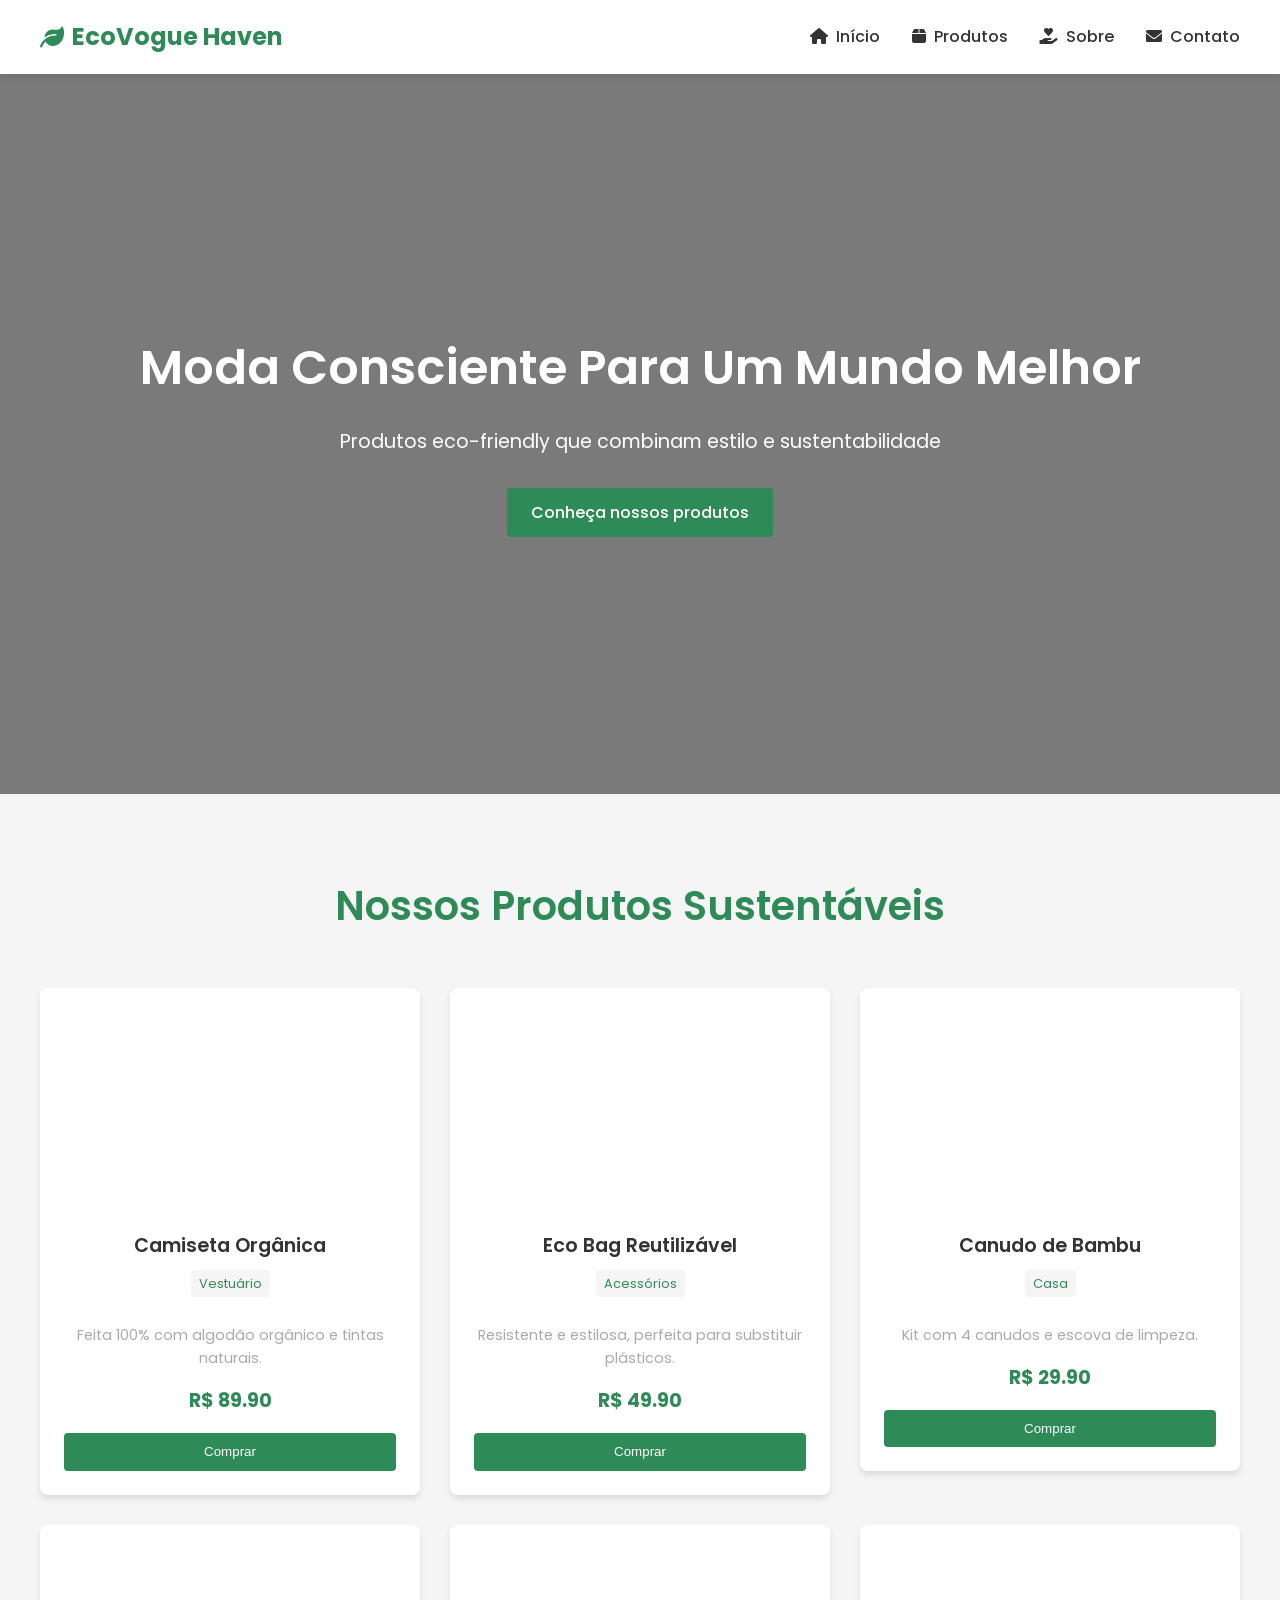
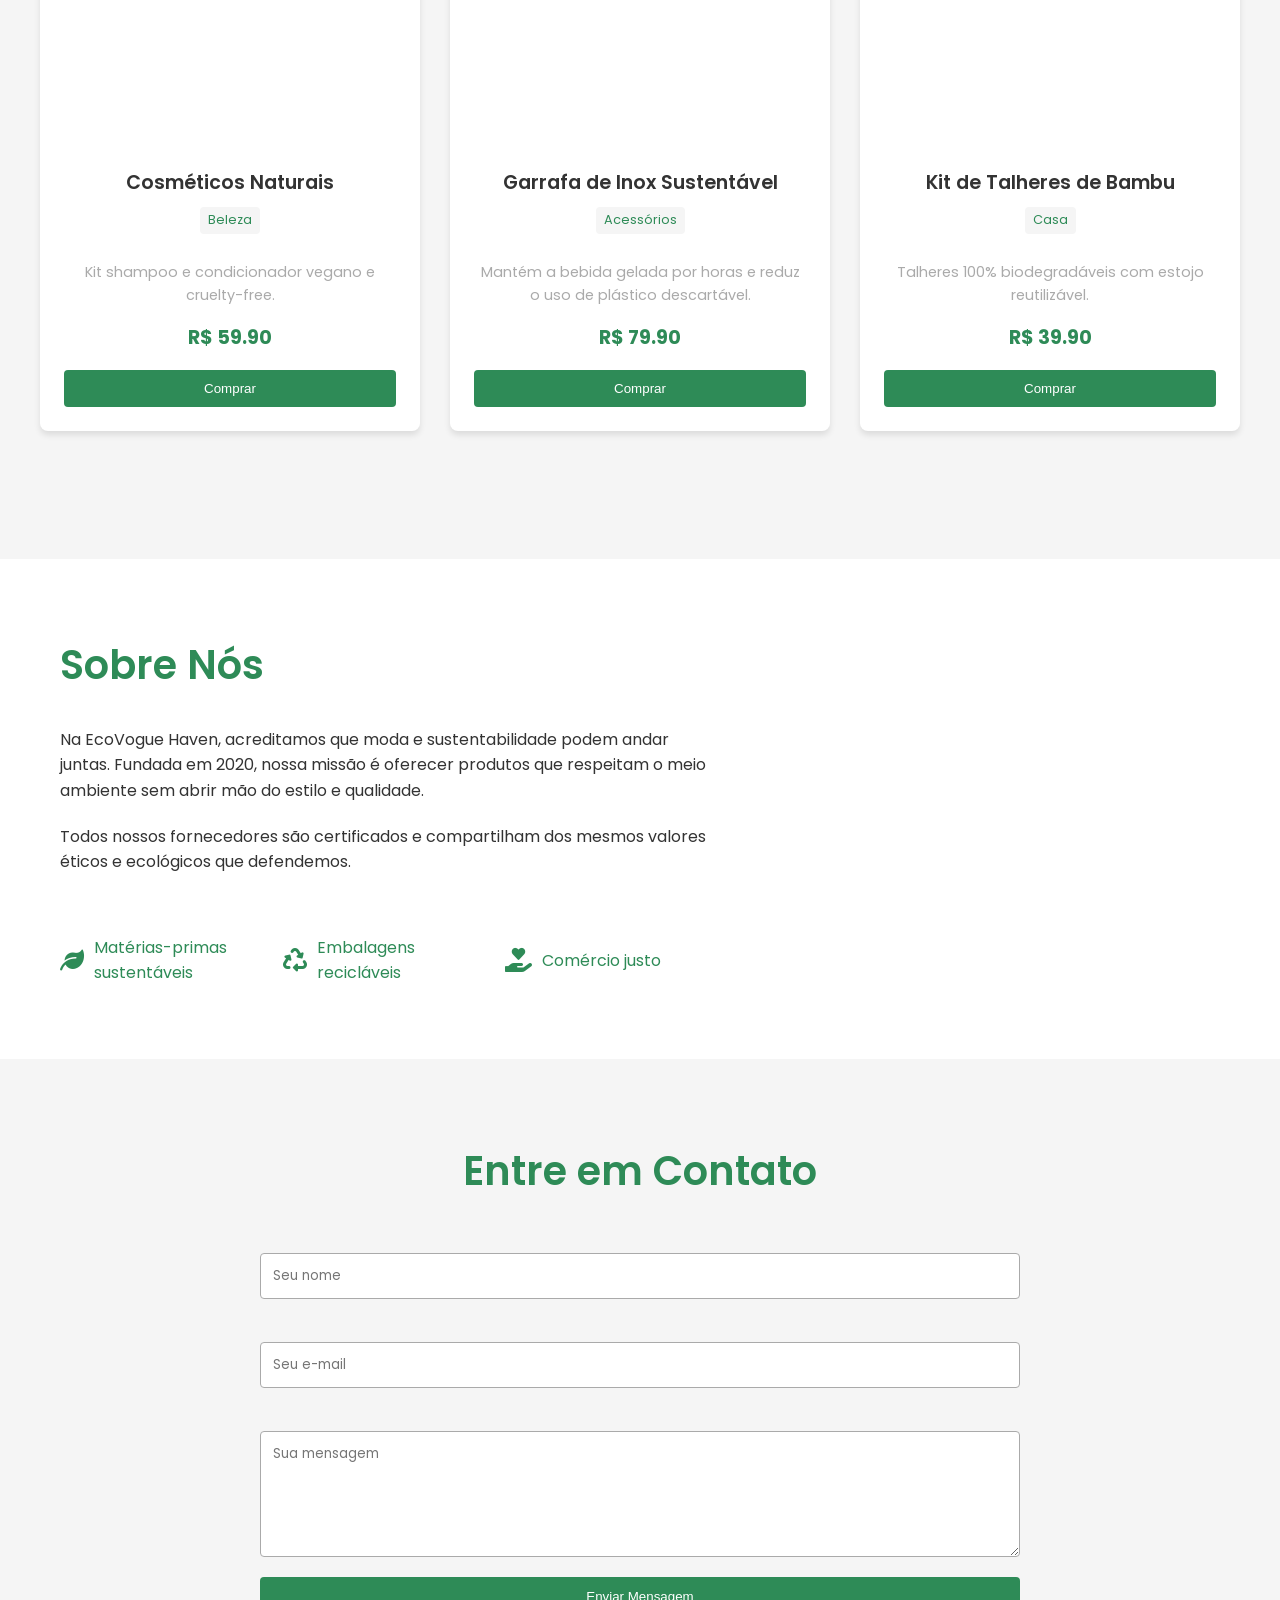
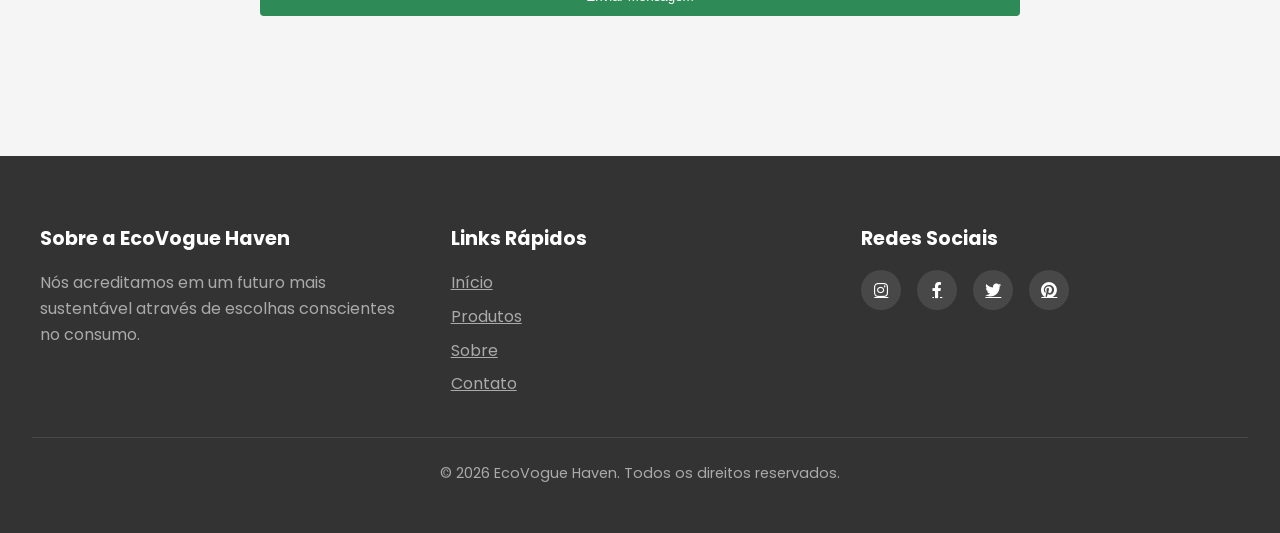
<file: index.html>
<!DOCTYPE html>
<html lang="pt-br">
<head>
    <meta charset="UTF-8">
    <meta name="viewport" content="width=device-width, initial-scale=1.0">
    <title>EcoVogue Haven | Produtos Sustentáveis</title>
    <link rel="stylesheet" href="style.css">
    <link href="https://fonts.googleapis.com/css2?family=Poppins:wght@300;400;500;600;700&display=swap" rel="stylesheet">
    <link rel="stylesheet" href="https://cdnjs.cloudflare.com/ajax/libs/font-awesome/6.0.0/css/all.min.css">
    
</head>
<body>
    <custom-navbar></custom-navbar>

    <main>
      
        <section class="hero">
            <div class="hero-content">
                <h1>Moda Consciente Para Um Mundo Melhor</h1>
                <p>Produtos eco-friendly que combinam estilo e sustentabilidade</p>
                <a href="#products" class="btn">Conheça nossos produtos</a>
            </div>
        </section>

        
        <section id="products" class="products-section">
            <h2>Nossos Produtos Sustentáveis</h2>
            <div class="products-grid">
                <custom-product-card
                    image="https://images.unsplash.com/photo-1523381210434-271e8be1f52b" 
                    title="Camiseta Orgânica" 
                    price="89.90" 
                    description="Feita 100% com algodão orgânico e tintas naturais."
                    category="Vestuário">
                </custom-product-card>
                
                <custom-product-card 
                    image="https://cdn.pixabay.com/photo/2019/01/06/20/23/non-woven-bags-3917805_1280.jpg" 
                    title="Eco Bag Reutilizável" 
                    price="49.90" 
                    description="Resistente e estilosa, perfeita para substituir plásticos."
                    category="Acessórios">
                </custom-product-card>
                
                <custom-product-card 
                    image="https://images.pexels.com/photos/25686144/pexels-photo-25686144.jpeg" 
                    title="Canudo de Bambu" 
                    price="29.90" 
                    description="Kit com 4 canudos e escova de limpeza."
                    category="Casa">
                </custom-product-card>
                
                <custom-product-card 
                    image="https://images.pexels.com/photos/8140898/pexels-photo-8140898.jpeg" 
                    title="Cosméticos Naturais" 
                    price="59.90" 
                    description="Kit shampoo e condicionador vegano e cruelty-free."
                    category="Beleza">
                </custom-product-card>
                <custom-product-card 
                    image="https://media.istockphoto.com/id/1172688528/photo/reusable-water-bottle-on-a-wooden-table-outdoors.jpg?b=1&s=612x612&w=0&k=20&c=usHI2rtpJIdAD3Cwen_BJX4h3YoyA7FgPsh_wN6zy3U=" 
                    title="Garrafa de Inox Sustentável" 
                    price="79.90" 
                    description="Mantém a bebida gelada por horas e reduz o uso de plástico descartável."
                    category="Acessórios">
                </custom-product-card>

                <custom-product-card 
                image="https://images.pexels.com/photos/7879763/pexels-photo-7879763.jpeg" 
                    title="Kit de Talheres de Bambu" 
                    price="39.90" 
                    description="Talheres 100% biodegradáveis com estojo reutilizável."
                    category="Casa">
                </custom-product-card>
            </div>
        </section>

        
        <section id="about" class="about-section">
            <div class="about-content">
                <h2>Sobre Nós</h2>
                <p>Na EcoVogue Haven, acreditamos que moda e sustentabilidade podem andar juntas. Fundada em 2020, nossa missão é oferecer produtos que respeitam o meio ambiente sem abrir mão do estilo e qualidade.</p>
                <p>Todos nossos fornecedores são certificados e compartilham dos mesmos valores éticos e ecológicos que defendemos.</p>
                <div class="eco-values">
                    <div class="value-item">
                        <i class="fas fa-leaf"></i>
                        <span>Matérias-primas sustentáveis</span>
                    </div>
                    <div class="value-item">
                        <i class="fas fa-recycle"></i>
                        <span>Embalagens recicláveis</span>
                    </div>
                    <div class="value-item">
                        <i class="fas fa-hand-holding-heart"></i>
                        <span>Comércio justo</span>
                    </div>
                </div>
            </div>
            <div class="about-image"></div>
        </section>


        <section id="contact" class="contact-section">
            <h2>Entre em Contato</h2>
            <form id="contact-form">
                <div class="form-group">
                    <input type="text" id="name" placeholder="Seu nome" required>
                    <span class="error-message"></span>
                </div>
                <div class="form-group">
                    <input type="email" id="email" placeholder="Seu e-mail" required>
                    <span class="error-message"></span>
                </div>
                <div class="form-group">
                    <textarea id="message" placeholder="Sua mensagem" rows="5"></textarea>
                </div>
                <button type="submit" class="btn">Enviar Mensagem</button>
                <div id="form-status"></div>
            </form>
        </section>
        
    </main>

    <custom-footer></custom-footer>

    <script src="components/navbar.js"></script>
    <script src="components/product-card.js"></script>
    <script src="components/footer.js"></script>
    
    <script src="script.js"></script>

</body>
</html>
</file>
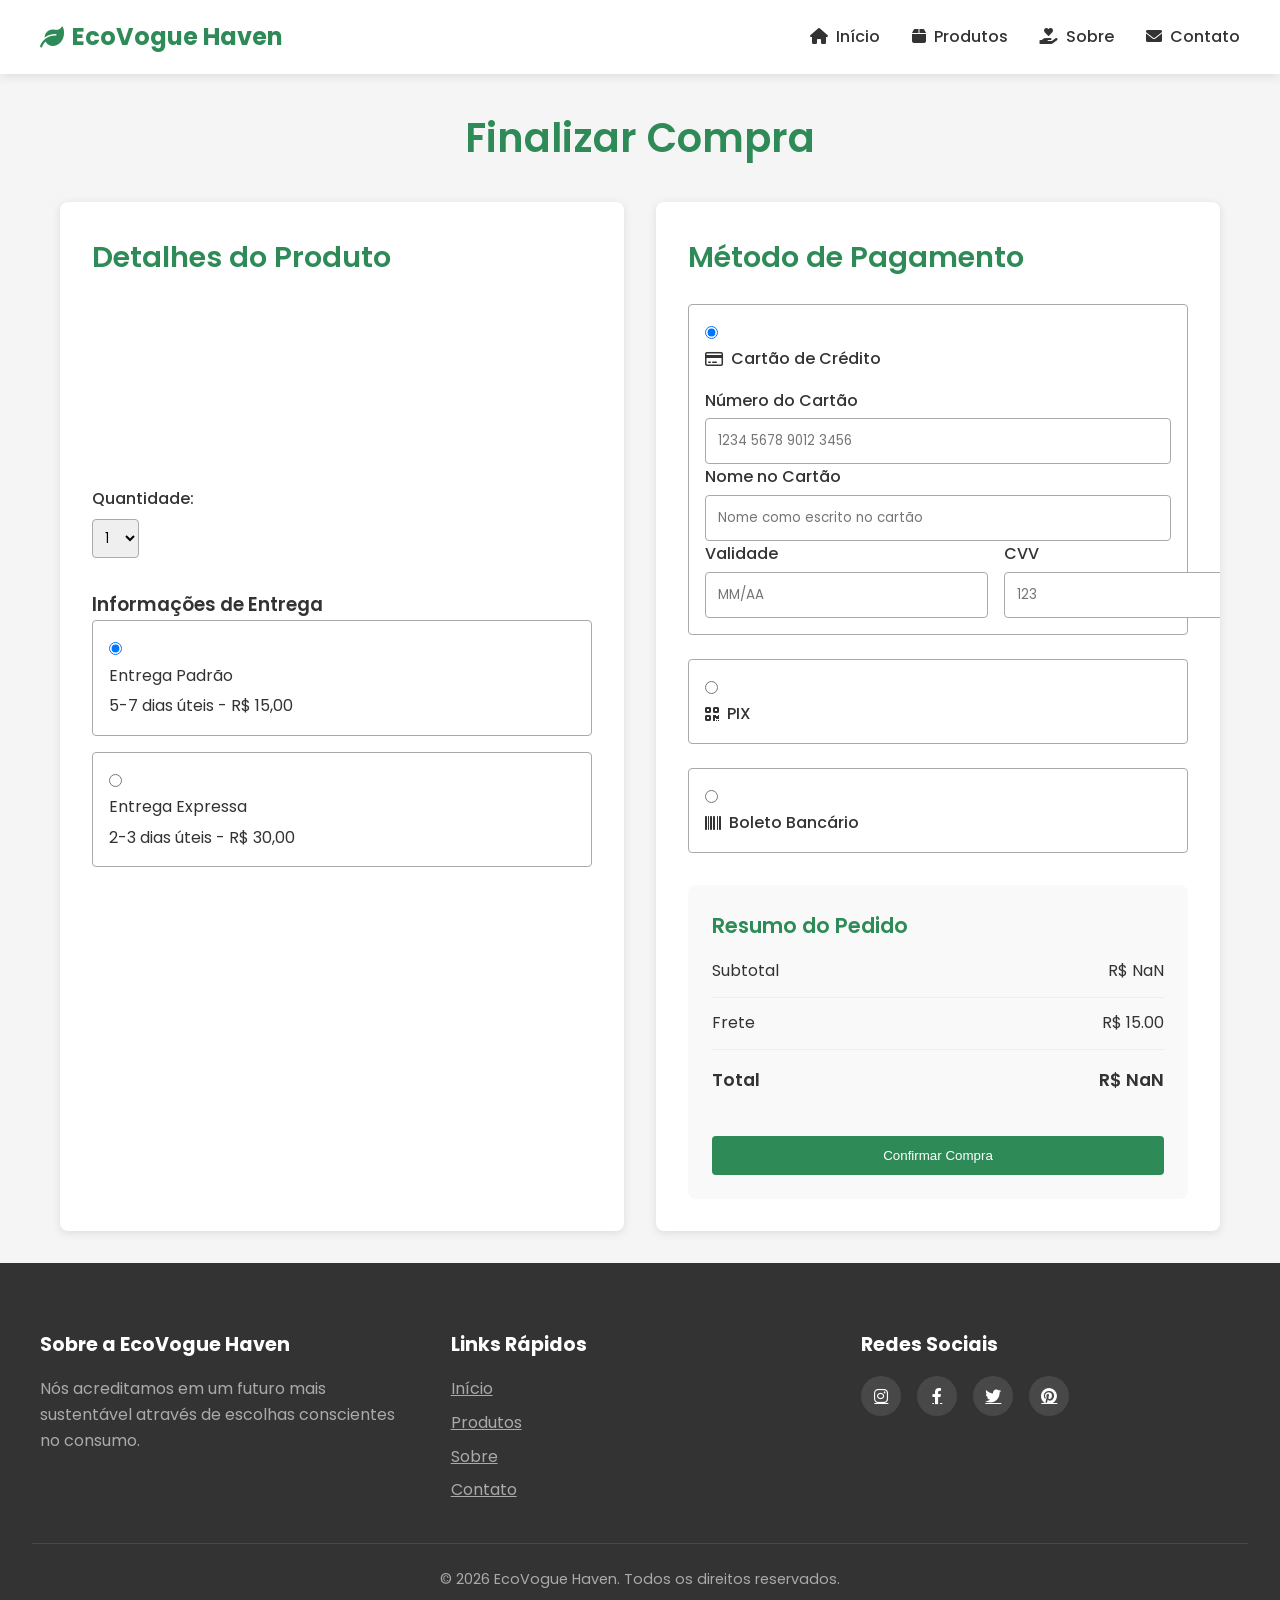
<file: checkout.html>
<!DOCTYPE html>
<html lang="pt-br">
<head>
    <meta charset="UTF-8">
    <meta name="viewport" content="width=device-width, initial-scale=1.0">
    <title>Finalizar Compra | EcoVogue Haven</title>
    <link rel="stylesheet" href="style.css">
    <link href="https://fonts.googleapis.com/css2?family=Poppins:wght@300;400;500;600;700&display=swap" rel="stylesheet">
    <link rel="stylesheet" href="https://cdnjs.cloudflare.com/ajax/libs/font-awesome/6.0.0/css/all.min.css">
   
</head>
<body>
    <custom-navbar></custom-navbar>

    <main class="checkout-container">
        <h1>Finalizar Compra</h1>
        
        <div class="checkout-grid">
            <section class="product-details">
                <h2>Detalhes do Produto</h2>
                <div class="product-info">
                    <div class="product-image" id="checkout-product-image"></div>
                    <div class="product-text">
                        <h3 id="checkout-product-title"></h3>
                        <div class="price" id="checkout-product-price"></div>
                        <p id="checkout-product-description"></p>
                    </div>
                </div>

                <div class="quantity-selector">
                    <label for="quantity">Quantidade:</label>
                    <select id="quantity">
                        <option value="1">1</option>
                        <option value="2">2</option>
                        <option value="3">3</option>
                        <option value="4">4</option>
                        <option value="5">5</option>
                    </select>
                </div>

                <div class="delivery-info">
                    <h3>Informações de Entrega</h3>
                    <div class="delivery-options">
                        <div class="delivery-option">
                            <input type="radio" id="standard" name="delivery" value="standard" checked>
                            <label for="standard">
                                <span>Entrega Padrão</span>
                                <span>5-7 dias úteis - R$ 15,00</span>
                            </label>
                        </div>
                        <div class="delivery-option">
                            <input type="radio" id="express" name="delivery" value="express">
                            <label for="express">
                                <span>Entrega Expressa</span>
                                <span>2-3 dias úteis - R$ 30,00</span>
                            </label>
                        </div>
                    </div>
                </div>
            </section>

            <section class="payment-section">
                <h2>Método de Pagamento</h2>
                
                <div class="payment-methods">
                    <div class="payment-method">
                        <input type="radio" id="credit-card" name="payment" value="credit-card" checked>
                        <label for="credit-card">
                            <i class="far fa-credit-card"></i>
                            <span>Cartão de Crédito</span>
                        </label>
                        <div class="credit-card-form">
                            <div class="form-group">
                                <label for="card-number">Número do Cartão</label>
                                <input type="text" id="card-number" placeholder="1234 5678 9012 3456">
                            </div>
                            <div class="form-group">
                                <label for="card-name">Nome no Cartão</label>
                                <input type="text" id="card-name" placeholder="Nome como escrito no cartão">
                            </div>
                            <div class="card-details">
                                <div class="form-group">
                                    <label for="expiry-date">Validade</label>
                                    <input type="text" id="expiry-date" placeholder="MM/AA">
                                </div>
                                <div class="form-group">
                                    <label for="cvv">CVV</label>
                                    <input type="text" id="cvv" placeholder="123">
                                </div>
                            </div>
                        </div>
                    </div>

                    <div class="payment-method">
                        <input type="radio" id="pix" name="payment" value="pix">
                        <label for="pix">
                            <i class="fas fa-qrcode"></i>
                            <span>PIX</span>
                        </label>
                        <div class="pix-info">
                            <p>Você será redirecionado para finalizar o pagamento via PIX após confirmar a compra.</p>
                        </div>
                    </div>

                    <div class="payment-method">
                        <input type="radio" id="boleto" name="payment" value="boleto">
                        <label for="boleto">
                            <i class="fas fa-barcode"></i>
                            <span>Boleto Bancário</span>
                        </label>
                        <div class="boleto-info">
                            <p>O boleto será gerado após a confirmação da compra e enviado para seu e-mail.</p>
                        </div>
                    </div>
                </div>

                <div class="order-summary">
                    <h3>Resumo do Pedido</h3>
                    <div class="summary-item">
                        <span>Subtotal</span>
                        <span id="subtotal">R$ 0,00</span>
                    </div>
                    <div class="summary-item">
                        <span>Frete</span>
                        <span id="shipping">R$ 15,00</span>
                    </div>
                    <div class="summary-item total">
                        <span>Total</span>
                        <span id="total">R$ 0,00</span>
                    </div>

                    <button class="btn confirm-btn">Confirmar Compra</button>
                </div>
            </section>
        </div>
    </main>

    <custom-footer></custom-footer>

    <script src="components/navbar.js"></script> 
    <script src="components/footer.js"></script>
    <script src="script.js"></script> 
    <script src="checkout.js"></script>
</body>
</html>
</file>
<file: style.css>
:root {
    --primary-color: #2e8b57;
    --secondary-color: #3cb371;
    --light-color: #f5f5f5;
    --dark-color: #333;
    --white: #ffffff;
    --gray: #aaaaaa;
}

* {
    margin: 0;
    padding: 0;
    box-sizing: border-box;
}

body {
    font-family: 'Poppins', sans-serif;
    color: var(--dark-color);
    line-height: 1.6;
    background-color: var(--light-color);
    overflow-x: hidden; 
    width: 100%;
    max-width: 100%;
}

h1, h2, h3 {
    font-weight: 600;
}

a {
    text-decoration: none;
    color: inherit;
}

.btn {
    display: inline-block;
    background-color: var(--primary-color);
    color: var(--white);
    padding: 12px 24px;
    border-radius: 4px;
    font-weight: 500;
    transition: all 0.3s ease;
    border: none;
    cursor: pointer;
}

.btn:hover {
    background-color: var(--secondary-color);
    transform: translateY(-2px);
}

.hero {
    height: 80vh;
    background: linear-gradient(rgba(0, 0, 0, 0.5), rgba(0, 0, 0, 0.5)), 
                url('http://static.photos/nature/1200x630/5') center/cover no-repeat;
    display: flex;
    align-items: center;
    justify-content: center;
    text-align: center;
    color: var(--white);
    padding: 0 20px;
}

.hero-content h1 {
    font-size: 3rem;
    margin-bottom: 20px;
}

.hero-content p {
    font-size: 1.2rem;
    margin-bottom: 30px;
}

section {
    max-width: 100%;
    overflow-x: hidden; 
}

.products-section {
    padding: 80px 20px;
    text-align: center;
}

.products-section h2 {
    font-size: 2.5rem;
    margin-bottom: 50px;
    color: var(--primary-color);
}

.products-grid {
    display: grid;
    grid-template-columns: repeat(auto-fit, minmax(280px, 1fr));
    gap: 30px;
    max-width: 1200px;
    margin: 0 auto;
}

.about-section {
    display: grid;
    margin-top: 3rem;
    grid-template-columns: 1.2fr 0.8fr;
    min-height: 500px;
    background-color: var(--white);
}

.about-content {
    padding: 60px;
    display: flex;
    flex-direction: column;
    justify-content: center;
}

.about-content h2 {
    font-size: 2.5rem;
    color: var(--primary-color);
    margin-bottom: 30px;
}

.about-content p {
    margin-bottom: 20px;
}

.eco-values {
    margin-top: 40px;
    display: grid;
    grid-template-columns: repeat(auto-fit, minmax(200px, 1fr));
    gap: 20px;
}

.value-item {
    display: flex;
    align-items: center;
    gap: 10px;
    color: var(--primary-color);
}

.value-item i {
    font-size: 1.5rem;
}

.about-image {
    background: url('http://static.photos/nature/640x360/6') center/cover no-repeat;
}

.contact-section {
    padding: 80px 20px;
    max-width: 800px;
    margin: 0 auto;
    text-align: center;
}

.contact-section h2 {
    font-size: 2.5rem;
    color: var(--primary-color);
    margin-bottom: 50px;
}

#contact-form {
    display: flex;
    flex-direction: column;
    gap: 20px;
    text-align: left;
}

.form-group {
    display: flex;
    flex-direction: column;
    gap: 5px;
}

.form-group input, 
.form-group textarea {
    padding: 12px;
    border: 1px solid var(--gray);
    border-radius: 4px;
    font-family: inherit;
}

.form-group input:focus, 
.form-group textarea:focus {
    outline: none;
    border-color: var(--primary-color);
}

.error-message {
    color: #dc3545;
    font-size: 0.9rem;
    min-height: 18px;
}

#form-status {
    margin-top: 20px;
    padding: 10px;
    border-radius: 4px;
    text-align: center;
}

@keyframes fadeIn {
    from {
        opacity: 0;
        transform: translateY(20px);
    }
    to {
        opacity: 1;
        transform: translateY(0);
    }
}

.checkout-container {
    max-width: 1200px;
    margin: 2rem auto;
    padding: 0 20px;
}

.checkout-container h1 {
    font-size: 2.5rem;
    color: var(--primary-color);
    margin-bottom: 2rem;
    text-align: center;
}

.checkout-grid {
    display: grid;
    grid-template-columns: 1fr 1fr;
    gap: 2rem;
}

.product-details, .payment-section {
    background: white;
    padding: 2rem;
    border-radius: 8px;
    box-shadow: 0 2px 10px rgba(0,0,0,0.1);
}

.product-details h2, .payment-section h2 {
    font-size: 1.8rem;
    margin-bottom: 1.5rem;
    color: var(--primary-color);
}

.product-info {
    display: flex;
    gap: 1.5rem;
    margin-bottom: 2rem;
}

.product-image {
    width: 150px;
    height: 150px;
    background-size: cover;
    background-position: center;
    border-radius: 8px;
}

.product-text h3 {
    font-size: 1.3rem;
    margin-bottom: 0.5rem;
}

.price {
    font-size: 1.5rem;
    font-weight: 600;
    color: var(--primary-color);
    margin-bottom: 1rem;
}

.quantity-selector, .delivery-info {
    margin-bottom: 2rem;
}

.quantity-selector label {
    display: block;
    margin-bottom: 0.5rem;
    font-weight: 500;
}

.quantity-selector select {
    padding: 0.5rem;
    border: 1px solid var(--gray);
    border-radius: 4px;
    font-family: inherit;
}

.delivery-option {
    margin-bottom: 1rem;
    padding: 1rem;
    border: 1px solid var(--gray);
    border-radius: 4px;
    transition: border-color 0.3s;
}

.delivery-option:hover {
    border-color: var(--primary-color);
}

.delivery-option label {
    display: flex;
    flex-direction: column;
    gap: 0.3rem;
    cursor: pointer;
}

.payment-method {
    margin-bottom: 1.5rem;
    padding: 1rem;
    border: 1px solid var(--gray);
    border-radius: 4px;
    transition: border-color 0.3s;
}

.payment-method:hover {
    border-color: var(--primary-color);
}

.payment-method label {
    display: flex;
    align-items: center;
    gap: 0.5rem;
    cursor: pointer;
    font-weight: 500;
}

.payment-method > div {
    margin-top: 1rem;
    display: none;
}

.card-details {
    display: grid;
    grid-template-columns: 1fr 1fr;
    gap: 1rem;
}

.order-summary {
    margin-top: 2rem;
    padding: 1.5rem;
    background: #f9f9f9;
    border-radius: 8px;
}

.order-summary h3 {
    font-size: 1.3rem;
    margin-bottom: 1rem;
    color: var(--primary-color);
}

.summary-item {
    display: flex;
    justify-content: space-between;
    margin-bottom: 0.8rem;
    padding-bottom: 0.8rem;
    border-bottom: 1px solid #eee;
}

.summary-item.total {
    font-weight: 600;
    font-size: 1.1rem;
    border-bottom: none;
    margin-top: 1rem;
}

.confirm-btn {
    width: 100%;
    margin-top: 1rem;
}

.fade-in {
    animation: fadeIn 1s ease-out forwards;
}

@media (min-width: 769px) and (max-width: 1024px) {
    .hero-content h1 {
        font-size: 2.5rem;
    }

    .checkout-container {
        padding: 40px 30px; 
    }

    .checkout-grid {
        display: grid;
        grid-template-columns: 1.5fr 1fr; 
        gap: 30px;
    }
    
    .payment-section h2, .product-details h2 {
        font-size: 1.8rem;
    }
    
    .confirm-btn {
        padding: 10px 20px;
    }

}

@media (max-width: 768px) {
    .about-section {
        grid-template-columns: 1fr;
    }
    
    .about-image {
        min-height: 300px;
    }
    
    .hero-content h1 {
        font-size: 2rem;
    }
    
    .hero-content p {
        font-size: 1rem;
    }

    .checkout-container {
        padding: 20px 15px; 
        margin: 20px auto;
    }

    .checkout-grid {
        grid-template-columns: 1fr; 
        gap: 40px; 
    }

    h1 {
        font-size: 2rem;
    }

    .product-info {
        flex-direction: column;
        align-items: center;
        text-align: center;
        gap: 15px;
    }

    .product-text {
        margin-top: 15px;
    }

    #checkout-product-image {
        width: 100%;
        max-width: 250px;
        height: 150px;
    }

    .product-details {
        text-align: center; 
        padding-bottom: 0; 
    }

    .delivery-options, 
    .payment-methods {
        display: flex; 
        flex-direction: column; 
        gap: 15px; 
    }

    .form-group input,
    .form-group textarea,
    .quantity-selector select {
        width: 100%;
    }
    
    .order-summary {
        padding: 20px;
    }
}

@media (max-width: 480px) {
    .hero {
        height: 60vh;
    }
    
    .hero-content h1 {
        font-size: 1.8rem;
    }
    
    .btn {
        padding: 10px 20px;
    }
    
    .about-content {
        padding: 30px;
    }
}
</file>
